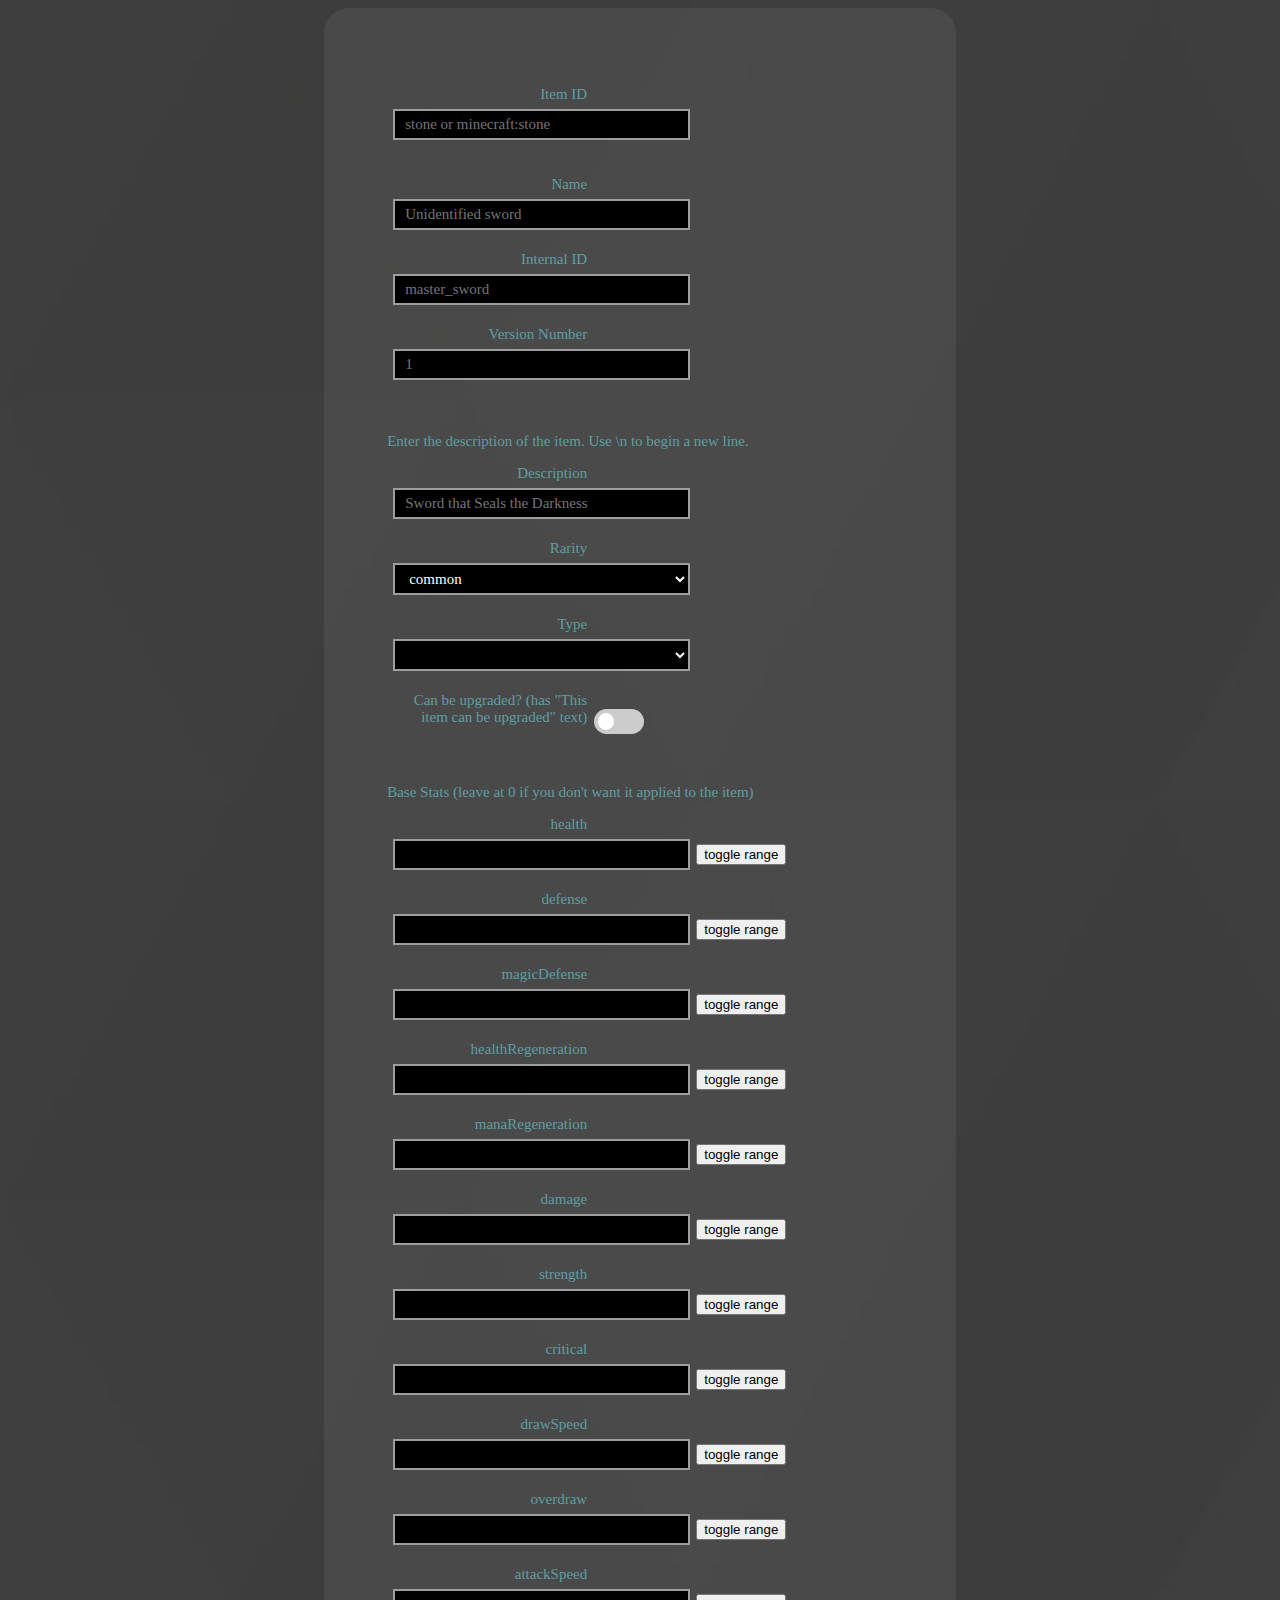
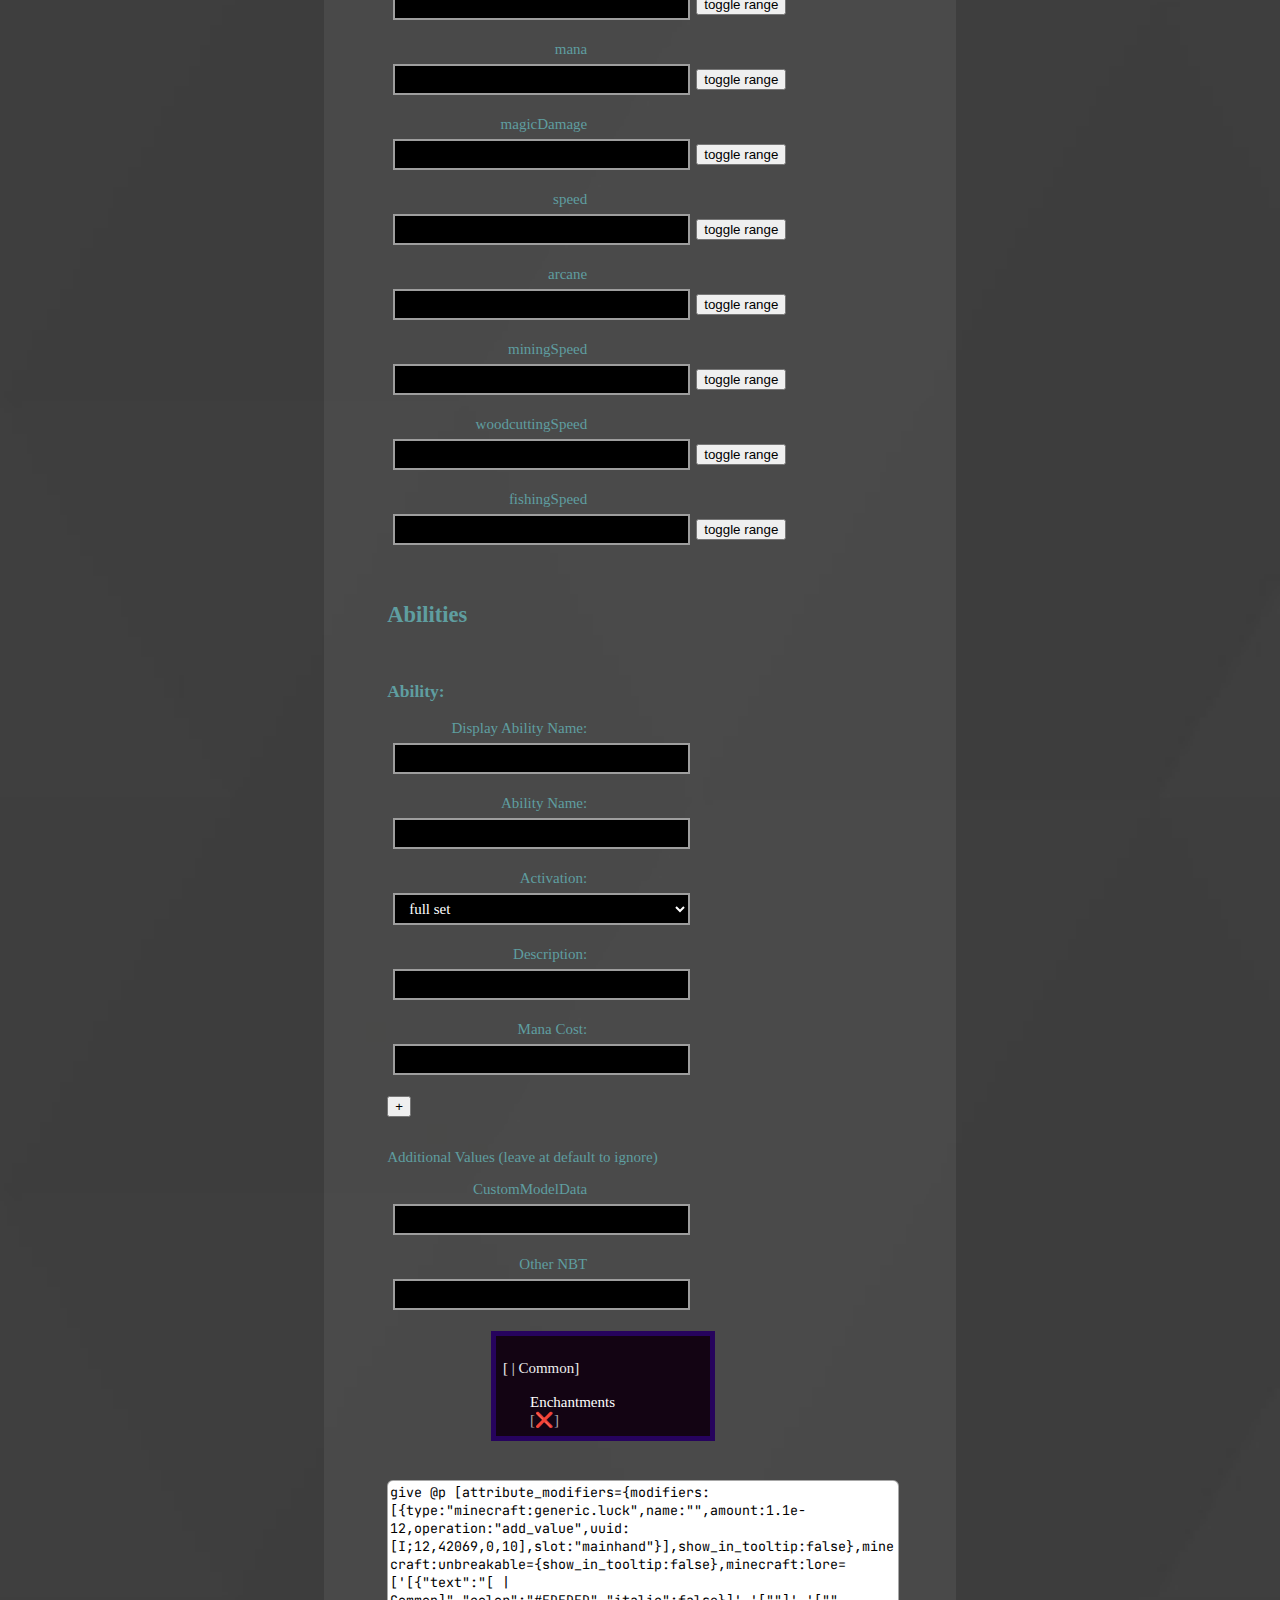
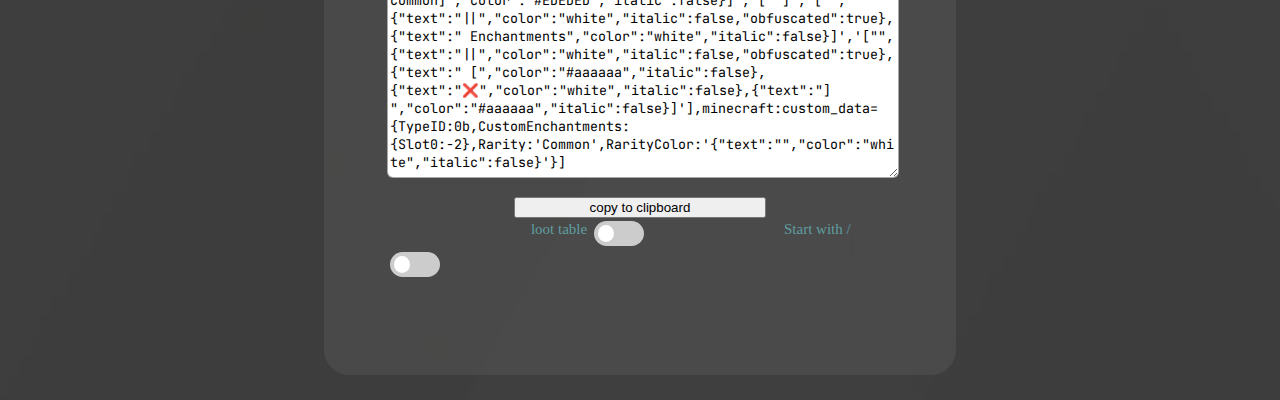
<file: melyra/item/index.html>
<!DOCTYPE html>
<html lang="en">

<head>
    <meta charset="UTF-8">
    <meta name="viewport" content="width=device-width, initial-scale=1.0">
    <link href='https://fonts.googleapis.com/css?family=JetBrains Mono' rel='stylesheet'>
    <link rel="stylesheet" href="style.css">
</head>

<body>
    <div class="container">
        <div id="options"></div>
        <div id="preview">
            <canvas id="Item_Icon"></canvas>
            <div id="ToolTip"></div>
        </div>
        <textarea class="output" readonly="" id="output" spellcheck="false"
            placeholder="Your generated command will show here."></textarea>
        <p>
            <button style="width:50%; margin-left:25%; margin-right:25%;"
                onclick="copyOutput();">copy to clipboard</button>
            <label>loot table</label>
            <label class="switch">
                <input id="switchLootTable" type="checkbox" onchange="toggleLootTable();output();">
                <span class="slider"></span>
            </label>
            <label>Start with /</label>
            <label class="switch">
                <input id="hasSlash" type="checkbox" onchange="toggleSlash();output();">
                <span class="slider"></span>
            </label>
        </p>
        <script src="util.js"></script>
        <script src="data.js"></script>
        <script src="itemIds.js"></script>
        <script src="loottable.js"></script>
        <script src="preview.js"></script>
        <script src="output.js"></script>
        <script src="init.js"></script>
        <br>
    </div>
</body>
</file>
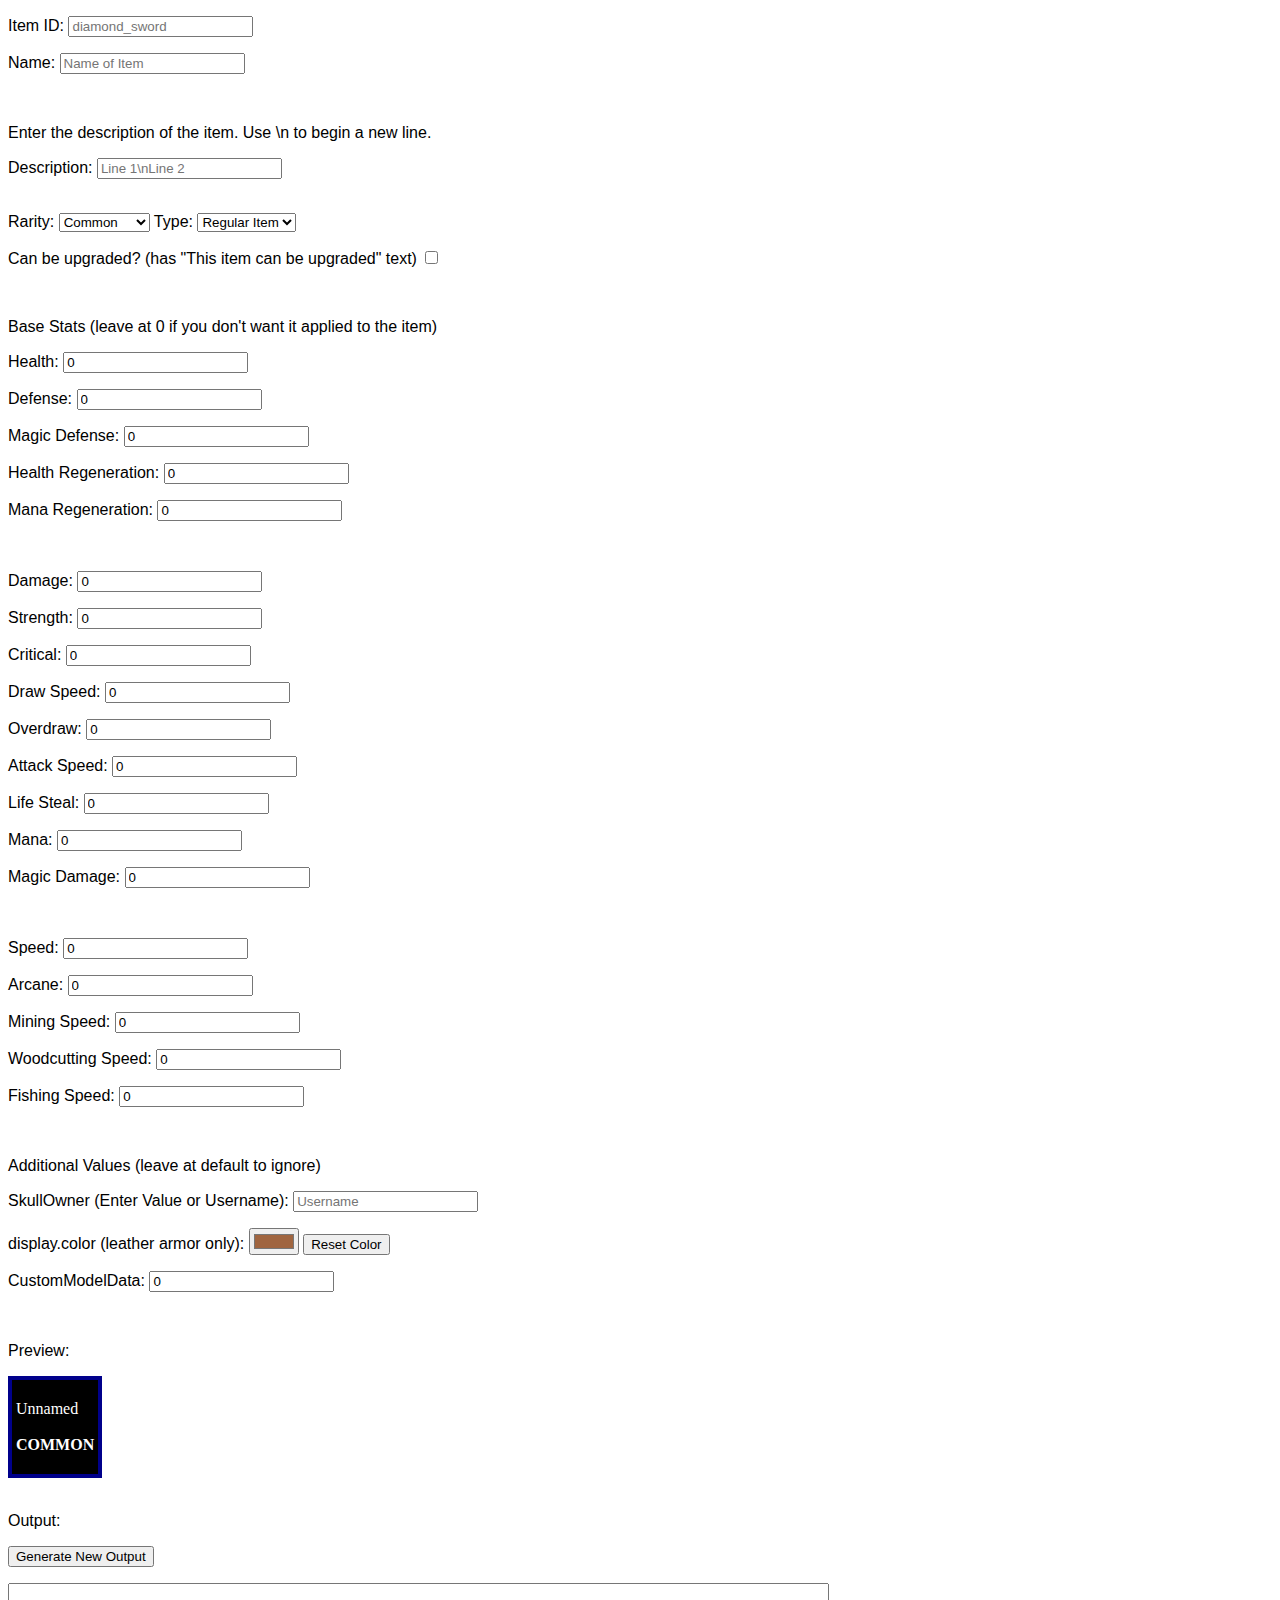
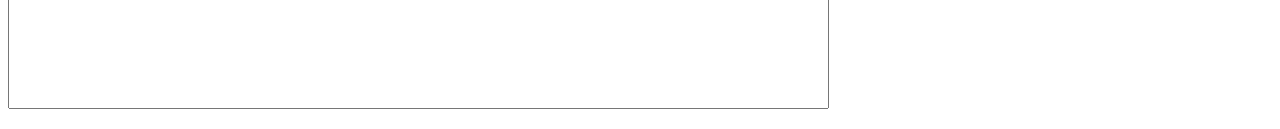
<file: melyra/items/index.html>
<!DOCTYPE html>
<html lang="en">

<head>
    <meta charset="UTF-8">
    <meta http-equiv="X-UA-Compatible" content="IE=edge">
    <meta name="viewport" content="width=device-width, initial-scale=1.0">
    <title>Melyra Item Generator</title>

    <link rel="stylesheet" media="screen" href="https://fontlibrary.org/face/minecraftia" type="text/css"/>
    <link rel="stylesheet" href="style.css">
</head>

<body>
    <div id="inputs">
        <p>
            <label for="input_itemId">Item ID:</label>
            <input type="text" placeholder="diamond_sword" id="input_itemId" name="input_itemId">
        </p>

        <p>
            <label for="input_name">Name:</label>
            <input type="text" placeholder="Name of Item" id="input_name" name="input_name">
        </p>

        <br>

        <p>Enter the description of the item. Use \n to begin a new line.</p>
        <p>
            <label for="input_description">Description:</label>
            <input type="text" placeholder="Line 1\nLine 2" id="input_description" name="input_description">
        </p>

        <br>

        <label for="input_rarity">Rarity:</label>
        <select id="input_rarity" name="input_rarity">
            <option value=0>Common</option>
            <option value=1>Uncommon</option>
            <option value=2>Rare</option>
            <option value=3>Epic</option>
            <option value=4>Legendary</option>
        </select>

        <label for="input_type">Type:</label>
        <select id="input_type" name="input_type">
            <option value=0>Regular Item</option>
            <option value=1>Material</option>
            <option value=2>Pickaxe</option>
            <option value=3>Axe</option>
            <option value=4>Sword</option>
            <option value=5>Dagger</option>
            <option value=6>Spear</option>
            <option value=7>Bow</option>
            <option value=8>Helmet</option>
            <option value=9>Chestplate</option>
            <option value=10>Leggings</option>
            <option value=11>Boots</option>
        </select>

        <p>
            <label for="input_canBeUpgraded">Can be upgraded? (has "This item can be upgraded" text)</label>
            <input type="checkbox" id="input_canBeUpgraded" name="input_canBeUpgraded">
        </p>

        <br>
        <p>Base Stats (leave at 0 if you don't want it applied to the item)</p>

        <p>
            <label for="input_stat_health">Health:</label>
            <input type="number" value=0 id="input_stat_health" name="input_stat_health">
        </p>

        <p>
            <label for="input_stat_defense">Defense:</label>
            <input type="number" value=0 id="input_stat_defense" name="input_stat_defense">
        </p>

        <p>
            <label for="input_stat_magicDefense">Magic Defense:</label>
            <input type="number" value=0 id="input_stat_magicDefense" name="input_stat_magicDefense">
        </p>

        <p>
            <label for="input_stat_healthRegeneration">Health Regeneration:</label>
            <input type="number" value=0 id="input_stat_healthRegeneration" name="input_stat_healthRegeneration">
        </p>

        <p>
            <label for="input_stat_manaRegeneration">Mana Regeneration:</label>
            <input type="number" value=0 id="input_stat_manaRegeneration" name="input_stat_manaRegeneration">
        </p>

        <br>

        <p>
            <label for="input_stat_damage">Damage:</label>
            <input type="number" value=0 id="input_stat_damage" name="input_stat_damage">
        </p>

        <p>
            <label for="input_stat_strength">Strength:</label>
            <input type="number" value=0 id="input_stat_strength" name="input_stat_strength">
        </p>

        <p>
            <label for="input_stat_critical">Critical:</label>
            <input type="number" value=0 id="input_stat_critical" name="input_stat_critical">
        </p>

        <p>
            <label for="input_stat_drawSpeed">Draw Speed:</label>
            <input type="number" value=0 id="input_stat_drawSpeed" name="input_stat_drawSpeed">
        </p>

        <p>
            <label for="input_stat_overdraw">Overdraw:</label>
            <input type="number" value=0 id="input_stat_overdraw" name="input_stat_overdraw">
        </p>

        <p>
            <label for="input_stat_attackSpeed">Attack Speed:</label>
            <input type="number" value=0 id="input_stat_attackSpeed" name="input_stat_attackSpeed">
        </p>

        <p>
            <label for="input_stat_lifeSteal">Life Steal:</label>
            <input type="number" value=0 id="input_stat_lifeSteal" name="input_stat_lifeSteal">
        </p>

        <p>
            <label for="input_stat_mana">Mana:</label>
            <input type="number" value=0 id="input_stat_mana" name="input_stat_mana">
        </p>

        <p>
            <label for="input_stat_magicDamage">Magic Damage:</label>
            <input type="number" value=0 id="input_stat_magicDamage" name="input_stat_magicDamage">
        </p>

        <br>

        <p>
            <label for="input_stat_speed">Speed:</label>
            <input type="number" value=0 id="input_stat_speed" name="input_stat_speed">
        </p>

        <p>
            <label for="input_stat_arcane">Arcane:</label>
            <input type="number" value=0 id="input_stat_arcane" name="input_stat_arcane">
        </p>

        <p>
            <label for="input_stat_miningSpeed">Mining Speed:</label>
            <input type="number" value=0 id="input_stat_miningSpeed" name="input_stat_miningSpeed">
        </p>

        <p>
            <label for="input_stat_woodcuttingSpeed">Woodcutting Speed:</label>
            <input type="number" value=0 id="input_stat_woodcuttingSpeed" name="input_stat_woodcuttingSpeed">
        </p>

        <p>
            <label for="input_stat_fishingSpeed">Fishing Speed:</label>
            <input type="number" value=0 id="input_stat_fishingSpeed" name="input_stat_fishingSpeed">
        </p>
    </div>

    <br>
        <p>Additional Values (leave at default to ignore)</p>
        
        <p>
            <label for="input_skullOwner">SkullOwner (Enter Value or Username):</label>
            <input type="text" placeholder="Username" id="input_skullOwner" name="input_skullOwner">
        </p>

        <p>
            <label for="input_color">display.color (leather armor only):</label>
            <input type="color" value="#a06540" id="input_color" name="input_color">
            <button onclick="resetColor()">Reset Color</button>
        </p>

        <p>
            <label for="input_customModelData">CustomModelData:</label>
            <input type="number" value=0 id="input_customModelData" name="input_customModelData">
        </p>
    <br>

    <p>Preview:</p>
    <div id="outputPreview">

    </div>
    
    <br>
    <p>Output:</p>
    <p><button onclick="generateCommand()">Generate New Output</button></p>
    <p><textarea id="output" name="output" rows="8" cols="100" style="resize: none;"></textarea></p>

    <script src="script.js"></script>
</body>

</html>
</file>
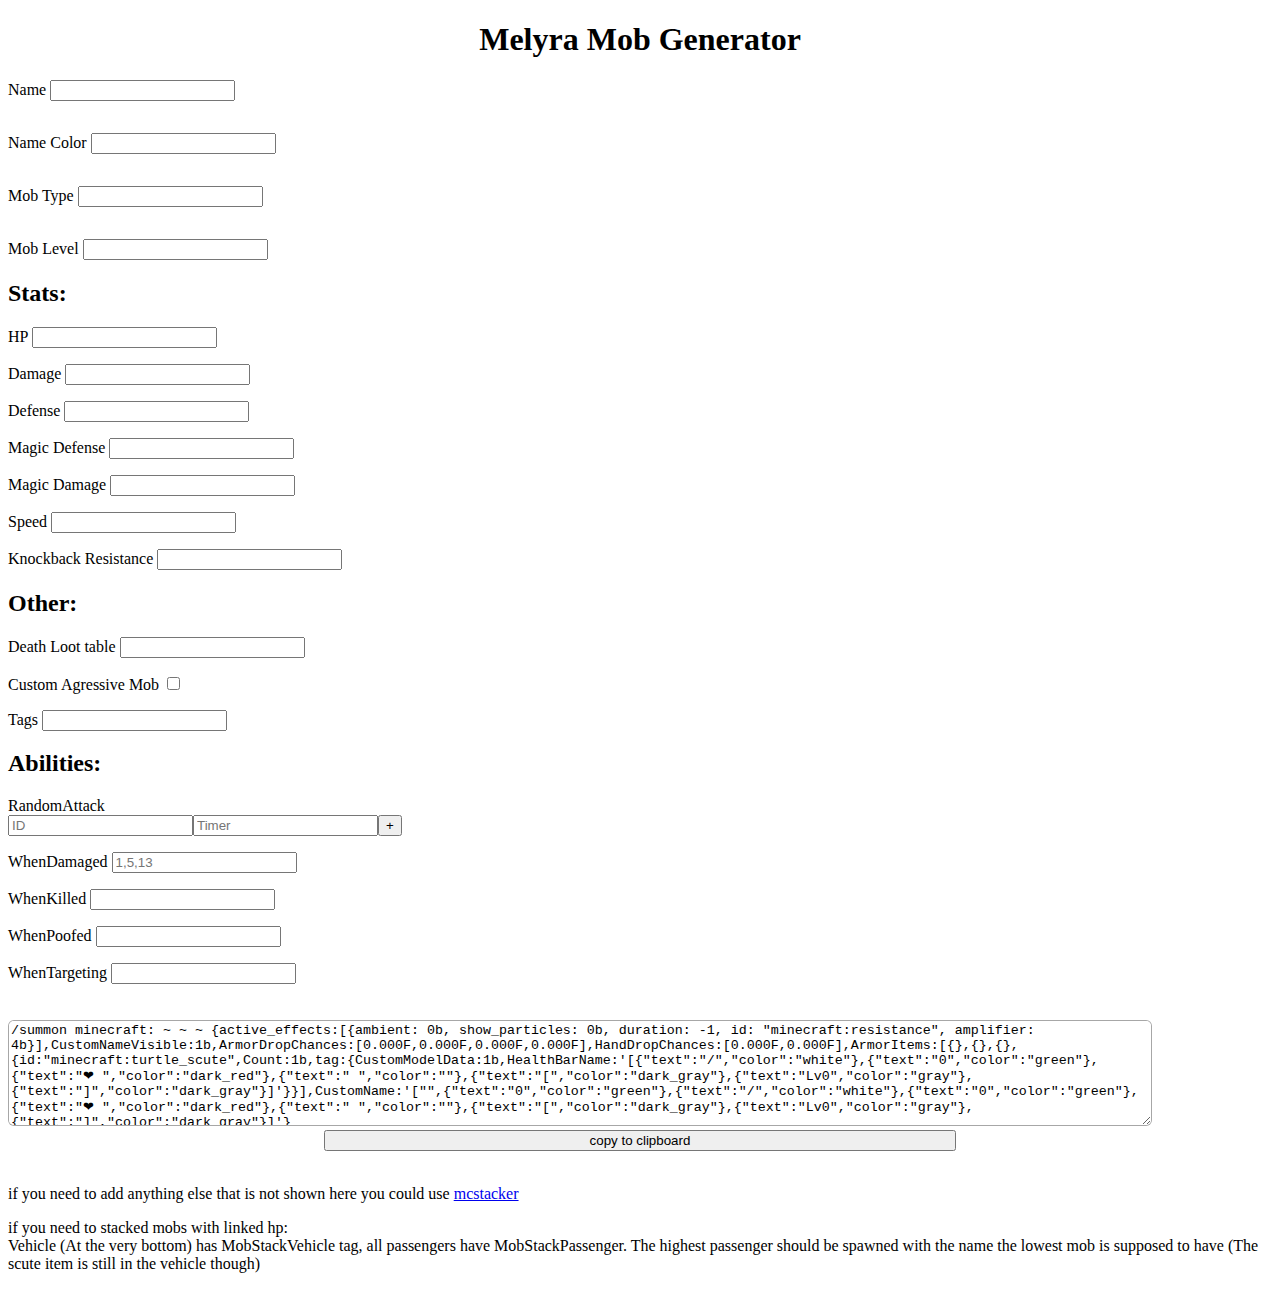
<file: melyra/mob/index.html>
<!DOCTYPE html>
<html lang="en">

<head>
    <meta charset="UTF-8">
    <meta name="viewport" content="width=device-width, initial-scale=1.0">
    <link rel="stylesheet" href="style.css">
</head>
<body>
    <div class="container">
        <div id="options"></div>
        <textarea class="output" readonly="" id="output" spellcheck="false" placeholder="Your generated command will show here."></textarea>
        <button style="width:50%; margin-left:25%; margin-right:25%;"
                onclick="copyOutput();">copy to clipboard</button>
    </div>
    <script src="util.js"></script>
    <script src="data.js"></script>
    <script src="output.js"></script>
    <script src="init.js"></script>
    <br>
    <p>if you need to add anything else that is not shown here you could use <a href="https://mcstacker.net/">mcstacker</a></p>
    <p>if you need to stacked mobs with linked hp:<br>Vehicle (At the very bottom) has MobStackVehicle tag, all passengers have MobStackPassenger. The highest passenger should be spawned with the name the lowest mob is supposed to have (The scute item is still in the vehicle though)</p>
</body>
</file>
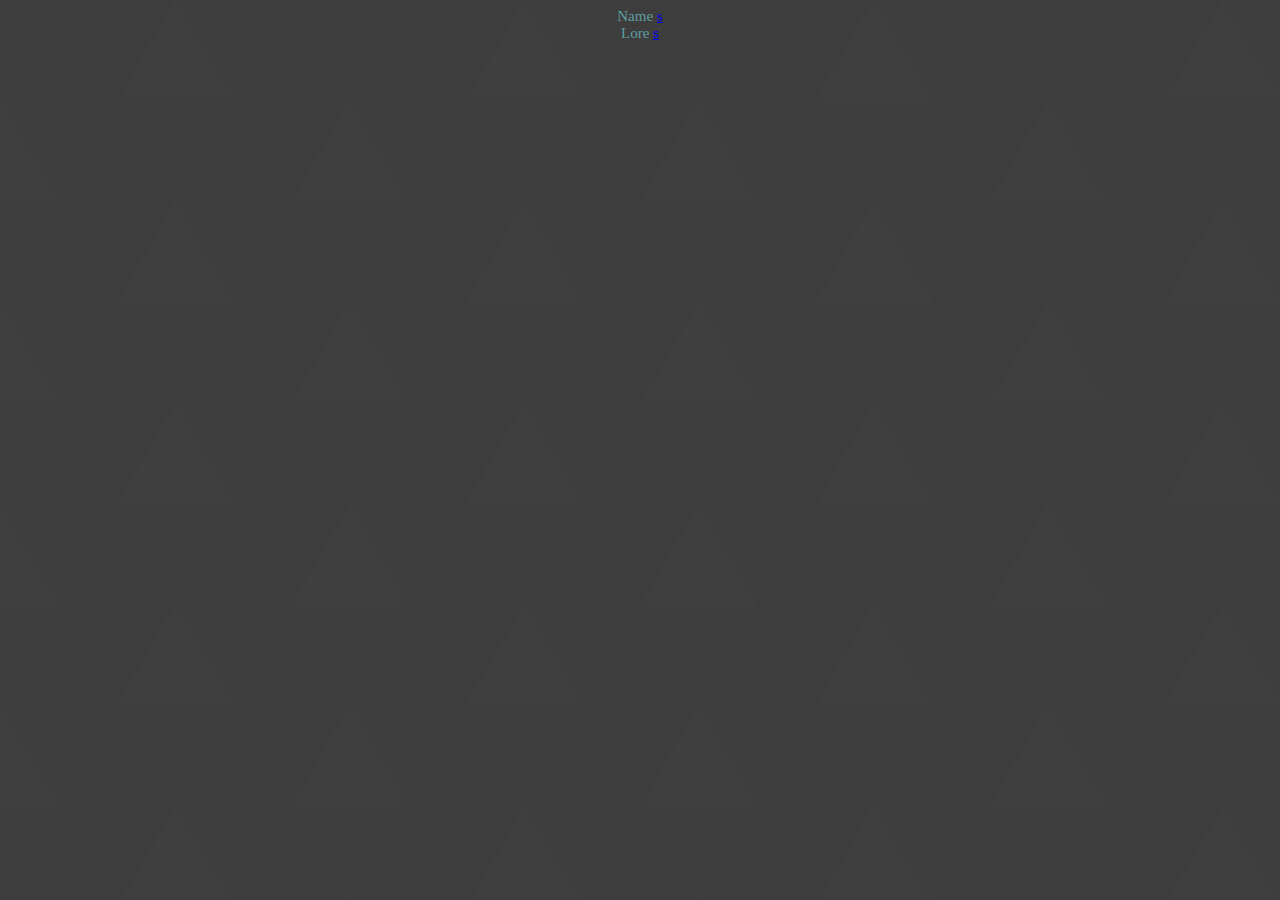
<file: melyra/item/test.html>
<!DOCTYPE html>
<html lang="en">
<head>
    <meta charset="UTF-8">
    <meta name="viewport" content="width=device-width, initial-scale=1.0">
    <link rel="stylesheet" href="style.css">
    <title>test</title>
</head>
<body>
    <span>Name</span>
    <a href="javascript:showHide('inputName','inputNameS','inputNameH')">
        <span id="inputNameS">s</span>
        <span id="inputNameH" class="hiding">h</span>
    </a>
    <div id="inputName" class="hiding"></div><br>
    <span>Lore</span>
    <a id="inputLoreSH" href="javascript:showHide('inputLore','inputLoreS','inputLoreH')">
        <span id="inputLoreS">s</span>
        <span id="inputLoreH" class="hiding">h</span>
    </a>
    <div id="inputLore" class="hiding"></div>
    <script src="data.js"></script>
    <script src="inputParts.js"></script>
    <script>
        const tJ = new TextJson();
        tJ.newEditor(false,inputName);
        tJ.newEditor(true,inputLore);
    </script>
</body>
</html>
</file>
<file: melyra/item/style.css>
@font-face {
    font-family: 'MinecraftiaRegular';
    src: url('https://fontlibrary.org/assets/fonts/minecraftia/71962a7e3d4a70435c030466a12f1d63/bf3f245b7cd53caea0cb07d265a64adc/MinecraftiaRegular.ttf');
}

body {
    font-family: 'MinecraftiaRegular';
    text-align: center;
    font-size: 15px;
    color: cadetblue;
    background-image: url(images/background.jpg);
    background-size: cover;
    position: relative;
}

.container{
    position: relative;
    margin: auto;
    width: 40%;
    text-align: left;
    background: rgba(85, 85, 85, 0.5);
    border-radius: 25px;
    height: auto;
    padding: 5%;
}

p label{
    display: inline-block;
    width: 200px;
    text-align: right;
}

p p{
    padding-left:5em;
}

.hidestat2 {
    display: none;
}

.output {
    text-align: left;
    margin-top: 20px;
    height: 100px;
    width: 100%;
    border-radius: 6px;
    border-color: #37373770;
    font-family: 'JetBrains Mono';
}

input {
    text-align: left;
    width: 273px;
    display: inline-block;
    color: rgb(170, 170, 170);
    background-color: black;
    border: solid 2px rgba(158, 158, 158, 1);
    padding: 5px 10px 5px 10px;
    margin: 6px;
    font-family: 'MinecraftiaRegular';
    font-size: 15px;
}


select {
    width: 297px;
    background-color: black;
    border: solid 2px rgba(158, 158, 158, 1);
    padding: 5px 10px 5px 10px;
    margin: 6px;
    font-family: 'MinecraftiaRegular';
    font-size: 15px;
    -webkit-appearance: none;
    -moz-appearance: none;
    appearance: none;
    text-indent: 0.01px;
    text-overflow: '';
    color: white;
    appearance: menulist;
}


.invoer {
    width: 150px;
    border: 2px solid #80868b;
    border-radius: 10px;
    text-align: center;
    padding: 10px;
    font-size: 16px;
    display: inline-block;
    vertical-align: top;
    margin-right: 5px;
}

.autocomplete {
    position: relative;
    /* width: 90%; */
    display: inline-block;
}

.autocomplete-list div {
    padding: 10px;
    border-bottom: 1px solid #d4d4d4;
}

.autocomplete-list {
    position: absolute;
    background-color: #fff;
    border: 1px solid #d4d4d4;
    border-bottom: none;
    border-top: none;
    cursor: pointer;
    z-index: 1;
    width: 90%;
}

.autocomplete-list div:hover {
    background-color: #e9e9e9;
}

.autocomplete-active {
    background-color: DodgerBlue !important;
    color: #ffffff;
}

.cursor {
    display: inline-block;
    vertical-align: top;
    height: 43px;
}

.hide{
    display: none;
}

#Item_Icon{
    width: 100px;
    height: 100px;
    margin-top: 25px;
}

#ToolTip{
    vertical-align: top;
    border-image: linear-gradient(0deg,rgba(80, 0, 255, 0.3137254901960784) 100%, rgba(40, 0, 127, 0.3137254901960784) 0%) 1 / 5px 5px 5px 5px;
    padding: 0.75rem;
    height: auto;
    max-width: 500px;
    min-width: 200px;
    color: #d4d4d4;
    background-color: rgba(16.0 , 0.0 , 16.0 , 0.9411764705882353);
    display: inline-block;
    white-space: pre;
}

.slider {
    position: absolute;
    cursor: pointer;
    top: 0;
    left: 0;
    right: 0;
    bottom: 0;
    background-color: #ccc;
    -webkit-transition: .4s;
    transition: .4s;
    border-radius: 34px;
  }

  .slider:before {
    position: absolute;
    content: "";
    height: 17px;
    width: 16px;
    left: 4px;
    bottom: 4px;
    background-color: white;
    -webkit-transition: .4s;
    transition: .4s;
    border-radius: 50%;
  }

  input:checked+.slider {
    background-color: #2196F3;
  }
  input:focus+.slider {
    box-shadow: 0 0 1px #2196F3;
  }
  
  input:checked+.slider:before {
    -webkit-transform: translateX(26px);
    -ms-transform: translateX(26px);
    transform: translateX(26px);
  }

  .switch {
    position: relative;
    display: inline-block;
    margin: 3px;
    width: 50px;
    height: 25px;
  }
  
  .switch input {
    opacity: 0;
    width: 0;
    height: 0;
  }


.bold {
    font-weight: bold;
}

.italic {
    font-style: italic;
}

.hidden{
    color: rgba(0, 0, 0, 0);
    display: inline-block;
}

.hiding{
    display: none;
}
</file>
<file: melyra/items/style.css>
html,
body {
    font-family: Arial, Helvetica, sans-serif;
}

#outputPreview {
    width: fit-content;
    block-size: fit-content;
    padding: 4px;
    font-family: 'MinecraftiaRegular';
    border: 4px solid darkblue;
    background-color: black;
}
</file>
<file: melyra/mob/style.css>
p p{
    padding-left:5em;
}

.output {
    margin-top: 20px;
    height: 100px;
    width: 90%;
    border-radius: 6px;
    border-color: #37373770;
  }

.invoer {
    width: 150px;
    border: 2px solid #80868b;
    border-radius: 10px;
    text-align: center;
    padding: 10px;
    font-size: 16px;
    display: inline-block;
    vertical-align: top;
    margin-right: 5px;
}

.autocomplete {
    position: relative;
    width: 90%;
    display: inline-block;
}

.autocomplete-list div {
    padding: 10px;
    border-bottom: 1px solid #d4d4d4;
}

.autocomplete-list {
    position: absolute;
    background-color: #fff;
    border: 1px solid #d4d4d4;
    border-bottom: none;
    border-top: none;
    cursor: pointer;
    z-index: 1;
    width: 90%;
}

.autocomplete-list div:hover {
    background-color: #e9e9e9;
}

.autocomplete-active {
    background-color: DodgerBlue !important;
    color: #ffffff;
}

.cursor {
    display: inline-block;
    vertical-align: top;
    height: 43px;
}
</file>
